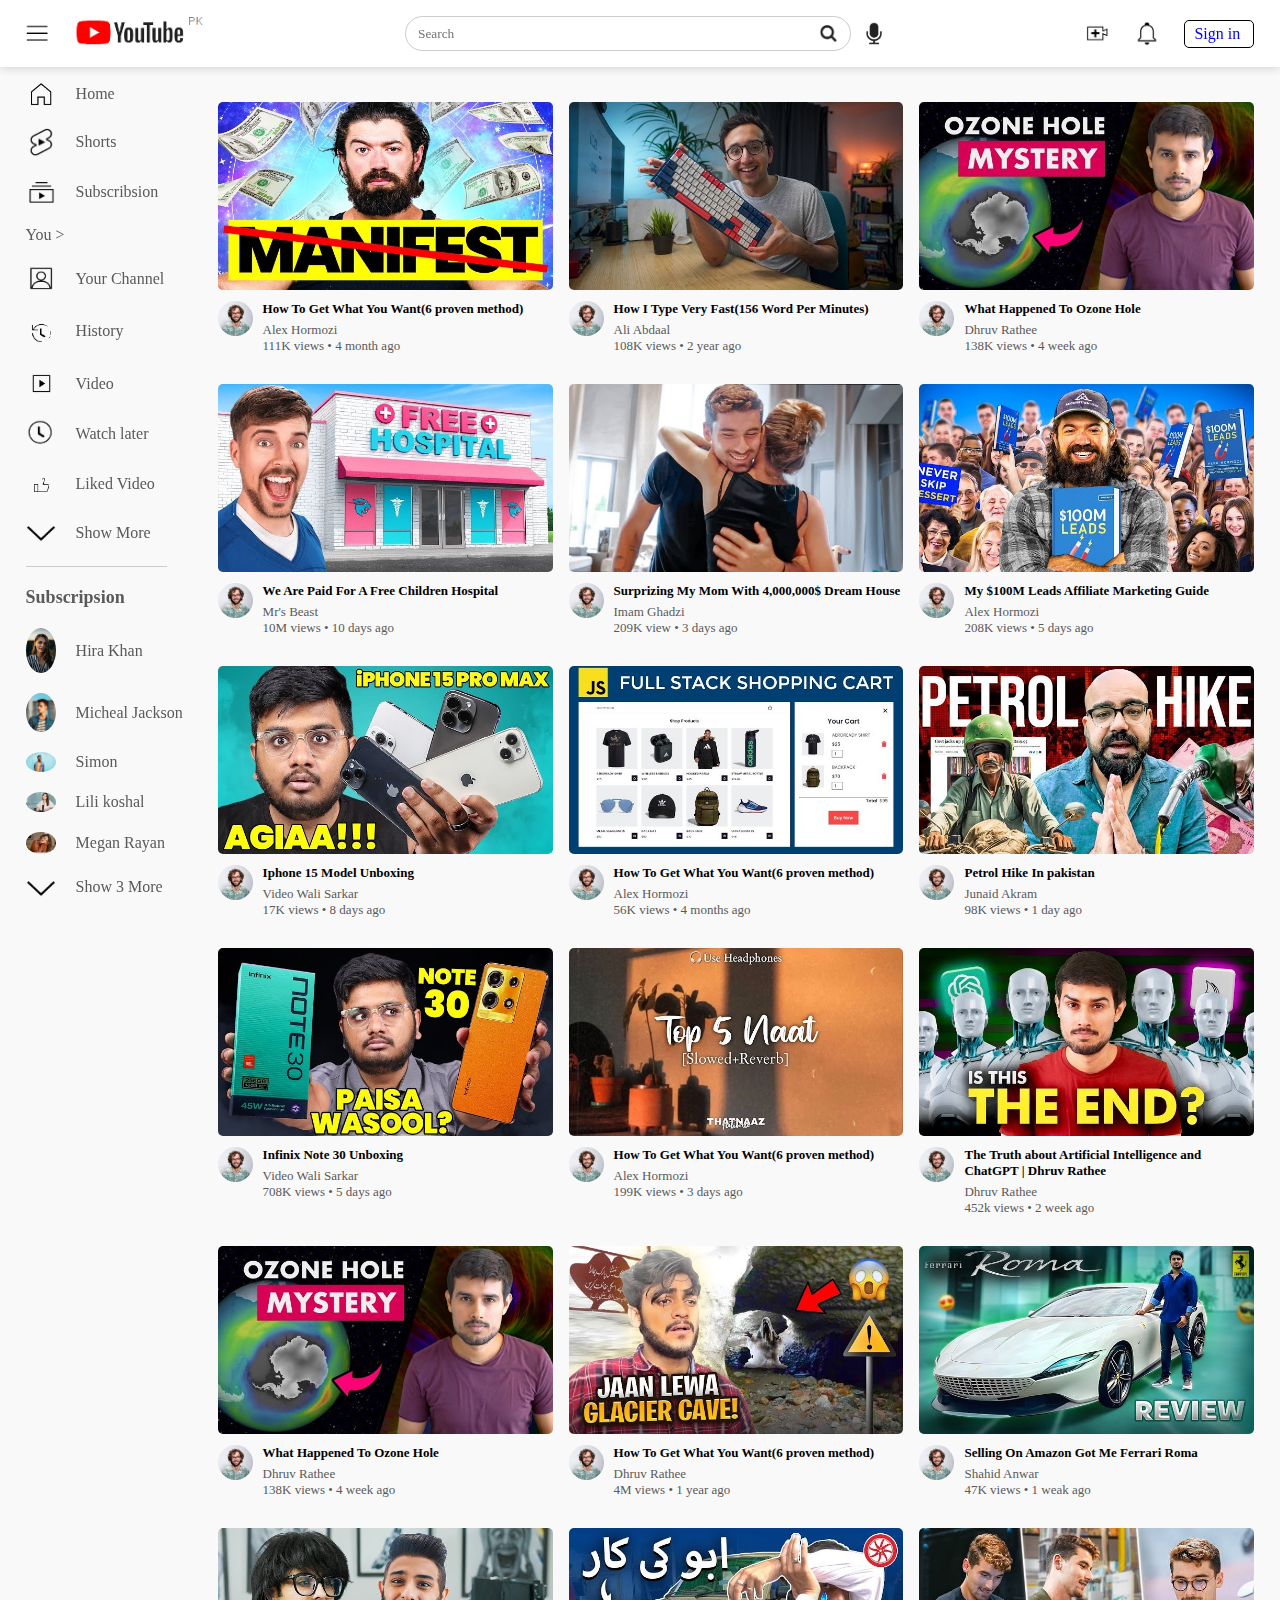
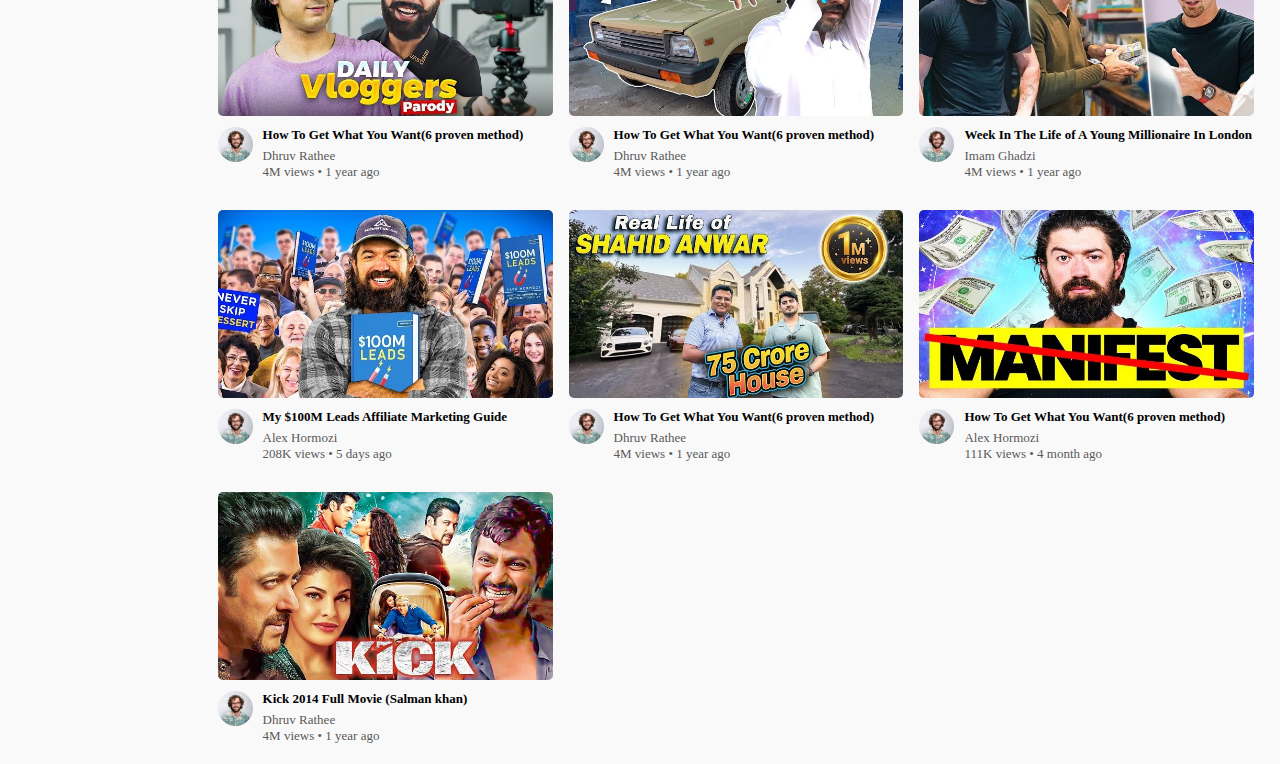
<file: index.html>
<!DOCTYPE html>
<html lang="en">

<head>
    <meta charset="UTF-8">
    <meta name="viewport" content="width=device-width, initial-scale=1.0">
    <title>Youtube Clone</title>
    <link rel="stylesheet" href="./youtube clone/style.css">
</head>

<body>
    <nav class="flex-div">
        <div class="nav-left flex-div">
            <img class="menu" src="./images/menu.png">
            <a href="https://www.youtube.com/"><img class="logo" src="./images/logo.png" alt=""></a>
        </div>
        <div class="nav-middle flex-div">
            <div class="search-box flex-div">
                <input type="text" placeholder="Search">
                <img src="./images/search.png" class="search-icon">
            </div>
            <img src="./images/voice.png" class="mic-icon">
        </div>
        <div class="nav-right flex-div">
            <img src="./images/upload.png">
            <img src="./images/notification.png" alt="">
            <a href="./login/index.html" class="user-icon1">Sign in</a>

        </div>
    </nav>
    <!-------------Sidebar--------------------->
    <div class="sidebar">
        <div class="shoutcut-link">
            <a href=""><img src="./images/home.png">
                <p>Home</p>
            </a>
            <a href=""><img src="./images/shorts.png">
                <p>Shorts</p>
            </a>
            <a href=""><img src="./images/subscribsion.png">
                <p>Subscribsion</p>
            </a>
            <a href="">
                <p>You ></p>
            </a>
            <a href=""><img src="./images/channel.png">
                <p>Your Channel</p>
            </a>
            <a href=""><img src="./images/history.png">
                <p>History</p>
            </a>
            <a href=""><img src="./images/video.png">
                <p>Video</p>
            </a>
            <a href=""><img src="./images/watch.png">
                <p>Watch later</p>
            </a>
            <a href=""><img src="./images/liked.png">
                <p>Liked Video</p>
            </a>
            <a href=""><img src="./images/show-more.png">
                <p>Show More</p>
            </a>
            <hr>
        </div>
        <div class="Subsribed-list">
            <h3>Subscripsion</h3>
            <a href=""><img src="./images/liza.jpg">
                <p>Hira Khan</p>
            </a>
            <a href=""><img src="./images/micheal.jpg">
                <p>Micheal Jackson</p>
            </a>
            <a href=""><img src="./images/simon.jpg">
                <p>Simon</p>
            </a>
            <a href=""><img src="./images/Lili.jpeg">
                <p>Lili koshal</p>
            </a>
            <a href=""><img src="./images/megan.jpeg">
                <p>Megan Rayan</p>
            </a>
            <a href=""><img src="./images/show-more.png">
                <p>Show 3 More</p>
            </a>

        </div>
    </div>
    <!-----------Main--------------------->
    <div class="container">
        <!-- <div class="topline">
            <img src="./images/ALL.png" alt="">
            <img src="./images/drama.png" alt="">
            <img src="./images/music.png" alt="">
            <img src="./images/courses.png" alt="">
            <img src="./images/shopping.png" alt="">
            <img src="./images/birds.png" alt=""> -->
        <!-- <img src="./images/films.png" alt="">
            <img src="./images/recently upload.png" alt="">
            <img src="./images/CS.png" alt="">
            <img src="./images/parachut.png" alt="">
            <img src="./images/new to you.png" alt="">
        </div> -->
        <div class="list-container">
            <div class="vid-list">
                <a href="https://youtu.be/_PCCqqv2pig"><img src="./images/thumnail 1.jpg" class="thumnail"></a>
                <div class="flex-div">
                    <img src="./images/jack.jpeg">
                    <div class="vid-info">
                        <a href="">How To Get What You Want(6 proven method)</a>
                        <p>Alex Hormozi</p>
                        <p>111K views &bull; 4 month ago</p>
                    </div>

                </div>
            </div>
            <div class="vid-list">
                <a href="https://youtu.be/1ArVtCQqQRE"><img src="./images/thumnail 2.jpg" class="thumnail"></a>
                <div class="flex-div">
                    <img src="./images/jack.jpeg">
                    <div class="vid-info">
                        <a href="">How I Type Very Fast(156 Word Per Minutes)
                        </a>
                        <p>Ali Abdaal</p>
                        <p>108K views &bull; 2 year ago</p>
                    </div>

                </div>
            </div>
            <div class="vid-list">
                <a href="https://youtu.be/KuFK7VMZ6OY"><img src="./images/thumnail 3.jpg" class="thumnail"></a>
                <div class="flex-div">
                    <img src="./images/jack.jpeg">
                    <div class="vid-info">
                        <a href="">What Happened To Ozone Hole</a>
                        <p>Dhruv Rathee</p>
                        <p>138K views &bull; 4 week ago</p>
                    </div>

                </div>
            </div>
            <div class="vid-list">
                <a href="https://youtu.be/oMyCKvynGZ4"><img src="./images/thumnail 4.jpg" class="thumnail"></a>
                <div class="flex-div">
                    <img src="./images/jack.jpeg">
                    <div class="vid-info">
                        <a href="">We Are Paid For A Free Children Hospital</a>
                        <p>Mr's Beast</p>
                        <p>10M views &bull; 10 days ago</p>
                    </div>

                </div>
            </div>
            <div class="vid-list">
                <a href="https://youtu.be/S_V1_pI3Duw"><img src="./images/thumnail 5.jpg" class="thumnail"></a>
                <div class="flex-div">
                    <img src="./images/jack.jpeg">
                    <div class="vid-info">
                        <a href="">Surprizing My Mom With 4,000,000$ Dream House</a>
                        <p>Imam Ghadzi</p>
                        <p>209K view &bull; 3 days ago</p>
                    </div>

                </div>
            </div>
            <div class="vid-list">
                <a href="https://youtu.be/60_7PU9JDIw"><img src="./images/thumnail 6.jpg" class="thumnail"></a>
                <div class="flex-div">
                    <img src="./images/jack.jpeg">
                    <div class="vid-info">
                        <a href="">My $100M Leads Affiliate Marketing Guide</a>
                        <p>Alex Hormozi</p>
                        <p>208K views &bull; 5 days ago</p>
                    </div>

                </div>
            </div>
            <div class="vid-list">
                <a href="https://youtu.be/9zvWncWDvrU"><img src="./images/thumnail 7.jpg" class="thumnail"></a>
                <div class="flex-div">
                    <img src="./images/jack.jpeg">
                    <div class="vid-info">
                        <a href="">Iphone 15 Model Unboxing</a>
                        <p>Video Wali Sarkar</p>
                        <p>17K views &bull; 8 days ago</p>
                    </div>

                </div>
            </div>
            <div class="vid-list">
                <img src="./images/thumnail 8.jpg" class="thumnail">
                <div class="flex-div">
                    <img src="./images/jack.jpeg">
                    <div class="vid-info">
                        <a href="">How To Get What You Want(6 proven method)</a>
                        <p>Alex Hormozi</p>
                        <p>56K views &bull; 4 months ago</p>
                    </div>

                </div>
            </div>
            <div class="vid-list">
                <a href="https://youtu.be/xlLjgwu9oR8"><img src="./images/thumnail 9.jpg" class="thumnail"></a>
                <div class="flex-div">
                    <img src="./images/jack.jpeg">
                    <div class="vid-info">
                        <a href="">Petrol Hike In pakistan</a>
                        <p>Junaid Akram</p>
                        <p>98K views &bull; 1 day ago </p>
                    </div>

                </div>
            </div>
            <div class="vid-list">
                <a href="https://youtu.be/JkcOQ_g43Yw"><img src="./images/thumnail 10.jpg" class="thumnail"></a>
                <div class="flex-div">
                    <img src="./images/jack.jpeg">
                    <div class="vid-info">
                        <a href="">Infinix Note 30 Unboxing</a>
                        <p>Video Wali Sarkar</p>
                        <p>708K views &bull; 5 days ago</p>
                    </div>

                </div>
            </div>
            <div class="vid-list">
                <img src="./images/thumnail 11.jpg" class="thumnail">
                <div class="flex-div">
                    <img src="./images/jack.jpeg">
                    <div class="vid-info">
                        <a href="">How To Get What You Want(6 proven method)</a>
                        <p>Alex Hormozi</p>
                        <p>199K views &bull; 3 days ago</p>
                    </div>

                </div>
            </div>
            <div class="vid-list">
                <a href="https://youtu.be/vJefOB8kec8"><img src="./images/thumnail 12.jpg" class="thumnail"></a>
                <div class="flex-div">
                    <img src="./images/jack.jpeg">
                    <div class="vid-info">
                        <a href="">The Truth about Artificial Intelligence and ChatGPT | Dhruv Rathee</a>
                        <p>Dhruv Rathee</p>
                        <p>452k views &bull; 2 week ago</p>
                    </div>
                </div>

            </div>
            <div class="vid-list">
                <a href="https://youtu.be/KuFK7VMZ6OY"><img src="./images/thumnail 3.jpg" class="thumnail"></a>
                <div class="flex-div">
                    <img src="./images/jack.jpeg">
                    <div class="vid-info">
                        <a href="">What Happened To Ozone Hole</a>
                        <p>Dhruv Rathee</p>
                        <p>138K views &bull; 4 week ago</p>
                    </div>

                </div>
            </div>
            <div class="vid-list">
                <img src="./images/thumnail 13.jpg" class="thumnail">
                <div class="flex-div">
                    <img src="./images/jack.jpeg">
                    <div class="vid-info">
                        <a href="">How To Get What You Want(6 proven method)</a>
                        <p>Dhruv Rathee</p>
                        <p>4M views &bull; 1 year ago</p>
                    </div>
                </div>

            </div>
            <div class="vid-list">
                <a href="https://youtu.be/QTxdKakaAZo"><img src="./images/thumnail 14.jpg" class="thumnail"></a>
                <div class="flex-div">
                    <img src="./images/jack.jpeg">
                    <div class="vid-info">
                        <a href="">Selling On Amazon Got Me Ferrari Roma</a>
                        <p>Shahid Anwar</p>
                        <p>47K views &bull; 1 weak ago</p>
                    </div>
                </div>
            </div>
            <div class="vid-list">
                <img src="./images/thumnail 15.jpg" class="thumnail">
                <div class="flex-div">
                    <img src="./images/jack.jpeg">
                    <div class="vid-info">
                        <a href="">How To Get What You Want(6 proven method)</a>
                        <p>Dhruv Rathee</p>
                        <p>4M views &bull; 1 year ago</p>
                    </div>
                </div>
            </div>
            <div class="vid-list">
                <img src="./images/thumnail 16.jpg" class="thumnail">
                <div class="flex-div">
                    <img src="./images/jack.jpeg">
                    <div class="vid-info">
                        <a href="">How To Get What You Want(6 proven method)</a>
                        <p>Dhruv Rathee</p>
                        <p>4M views &bull; 1 year ago</p>
                    </div>
                </div>
            </div>
            <div class="vid-list">
                <a href="https://youtu.be/H8GWnrVQBt4"><img src="./images/thumnail 17.jpg" class="thumnail"></a>
                <div class="flex-div">
                    <img src="./images/jack.jpeg">
                    <div class="vid-info">
                        <a href="">Week In The Life of A Young Millionaire In London</a>
                        <p>Imam Ghadzi</p>
                        <p>4M views &bull; 1 year ago</p>
                    </div>
                </div>

            </div>
            <div class="vid-list">
                <a href="https://youtu.be/60_7PU9JDIw"><img src="./images/thumnail 6.jpg" class="thumnail"></a>
                <div class="flex-div">
                    <img src="./images/jack.jpeg">
                    <div class="vid-info">
                        <a href="">My $100M Leads Affiliate Marketing Guide</a>
                        <p>Alex Hormozi</p>
                        <p>208K views &bull; 5 days ago</p>
                    </div>

                </div>
            </div>
            <div class="vid-list">
                <img src="./images/thumnail 18.jpg" class="thumnail">
                <div class="flex-div">
                    <img src="./images/jack.jpeg">
                    <div class="vid-info">
                        <a href="">How To Get What You Want(6 proven method)</a>
                        <p>Dhruv Rathee</p>
                        <p>4M views &bull; 1 year ago</p>
                    </div>
                </div>

            </div>
            <div class="vid-list">
                <a href="https://youtu.be/_PCCqqv2pig"><img src="./images/thumnail 1.jpg" class="thumnail"></a>
                <div class="flex-div">
                    <img src="./images/jack.jpeg">
                    <div class="vid-info">
                        <a href="">How To Get What You Want(6 proven method)</a>
                        <p>Alex Hormozi</p>
                        <p>111K views &bull; 4 month ago</p>
                    </div>

                </div>
            </div>
            <div class="vid-list">
                <a href="https://youtu.be/Z11lrbVmE1A"><img src="./images/thumnail 19.jpg" class="thumnail"></a>
                <div class="flex-div">
                    <img src="./images/jack.jpeg">
                    <div class="vid-info">
                        <a href="">Kick 2014 Full Movie (Salman khan)</a>
                        <p>Dhruv Rathee</p>
                        <p>4M views &bull; 1 year ago</p>
                    </div>
                </div>

            </div>

        </div>
    </div>



    <script type="module" src="./youtube clone/script.js"></script>

</body>

</html>
</file>
<file: youtube clone/style.css>
* {
    margin: 0;
    padding: 0;
    font-family: 'poppins', 'san-serif';
    box-sizing: border-box;
}

a {
    text-decoration: none;
    color: #5a5a5a;
}

img {
    cursor: pointer;
}

.nav-left .menu {
    width: 22px;
    margin-right: 25px;
}

.nav-left .logo {
    width: 130px;
}

.flex-div {
    display: flex;
    align-items: center;
}

#user-btn {
    border-radius: 17px;
    padding: 5px 12px;
    width: 100%;
    border-width: 0.8px;
}

#user-btn a {
    font-size: 15px;
    color: #006aff;
}

.flex-div #user-btn:hover {
    background-color: rgb(90, 181, 211);
    width: 100%;
}

nav {
    padding: 10px 2%;
    justify-content: space-between;
    box-shadow: 0 0 10px rgba(0, 0, 0, 0.2);
    background: #ffff;
    position: sticky;
    top: 0;
    z-index: 10;
}

.nav-right img {
    width: 25px;
    margin-right: 25px;
}

.nav-right .user-icon {
    width: 30px;
    border-radius: 50%;
    margin-right: 0;
}

.nav-right .user-icon1 {
    width: 70px;
    color: blue;
    border: 1px solid black;
    border-radius: 5px;
    padding: 4px 9px;
}

.nav-middle .mic-icon {
    width: 16px;
}

.nav-middle .search-box {
    border: 1px solid #ccc;
    margin-right: 15px;
    padding: 8px 12px;
    border-radius: 25px;
}

.nav-middle .search-box input {
    width: 400px;
    border: 0;
    outline: 0;
    background: transparent;
}

.nav-middle .search-box img {
    width: 20px;
}

/*--------------sidebar----------------*/
.sidebar {
    /* background: #fff; */
    width: 15%;
    height: 100vh;
    position: fixed;
    top: 0;
    padding-left: 2%;
    padding-top: 80px;
}

.shoutcut-link a img {
    width: 30px;
    margin-right: 20px;
}

.shoutcut-link a {
    display: flex;
    align-items: center;
    margin-bottom: 20px;
    width: fit-content;
    flex-wrap: wrap;
}

.shoutcut-link hr {
    border: 0;
    background: #ccc;
    height: 1px;
    width: 85%;
}

.Subsribed-list h3 {
    font-size: 18px;
    margin: 20px 0;
    color: #5a5a5a;
}

.Subsribed-list a {
    display: flex;
    align-items: center;
    margin-bottom: 20px;
    width: fit-content;
    flex-wrap: wrap;
}

.Subsribed-list a img {
    border-radius: 50%;
    width: 30px;
    margin-right: 20px;
}

.small-sidebar {
    width: 5%;
}

.small-sidebar a p {
    display: none;
}

.small-sidebar h3 {
    display: none;
}

.small-sidebar hr {
    width: 50%;
    margin-bottom: 25px;
}

/* ---------main------------- */
.container {
    background: #f9f9f9;
    padding-left: 17%;
    padding-top: 20px;
    padding-right: 2%;
    padding-bottom: 20px;
}

.large-container {
    padding-left: 7%;
}

.topline {
    width: 100%;
}

.topline img {
    height: 35px;
    min-width: 12px;
    border-radius: 8px;
}

.list-container {
    display: grid;
    grid-template-columns: repeat(auto-fit, minmax(250px, 1fr));
    grid-column-gap: 16px;
    grid-row-gap: 30px;
    margin-top: 15px;
}

.vid-list .thumnail {
    width: 100%;
    border-radius: 5px;
}

.vid-list .flex-div {
    align-items: flex-start;
    margin-top: 7px;
}

.vid-list .flex-div img {
    width: 35px;
    border-radius: 50%;
    margin-right: 10px;
}

.vid-info {
    color: #5a5a5a;
    font-size: 13px;

}

.vid-info a {
    color: #000;
    font-weight: 600;
    display: block;
    margin-bottom: 5px;
}

@media (max-width: 900px) {
    .menu-icon {
        display: none;
    }

    .sidebar {
        display: none;
    }

    .container,
    .large-container {
        padding-left: 5%;
        padding-right: 5%;
    }

    .nav-right img {
        display: none;
    }

    .nav-right .user-icon {
        display: block;
        width: 30px;
    }
    .nav-right .user-icon1 {
        width: 70px;
        color: blue;
        border: 1px solid black;
        border-radius: 5px;
        padding: 4px 9px;
    }
    .nav-right .user-icon {
        padding: 1px 1px;
    }
    .nav-middle .search-box input {
        width: 100%;
    }

    .nav-middle .mic-icon {
        display: none;
    }

    .logo {
        width: 90px;
    }
}
</file>
